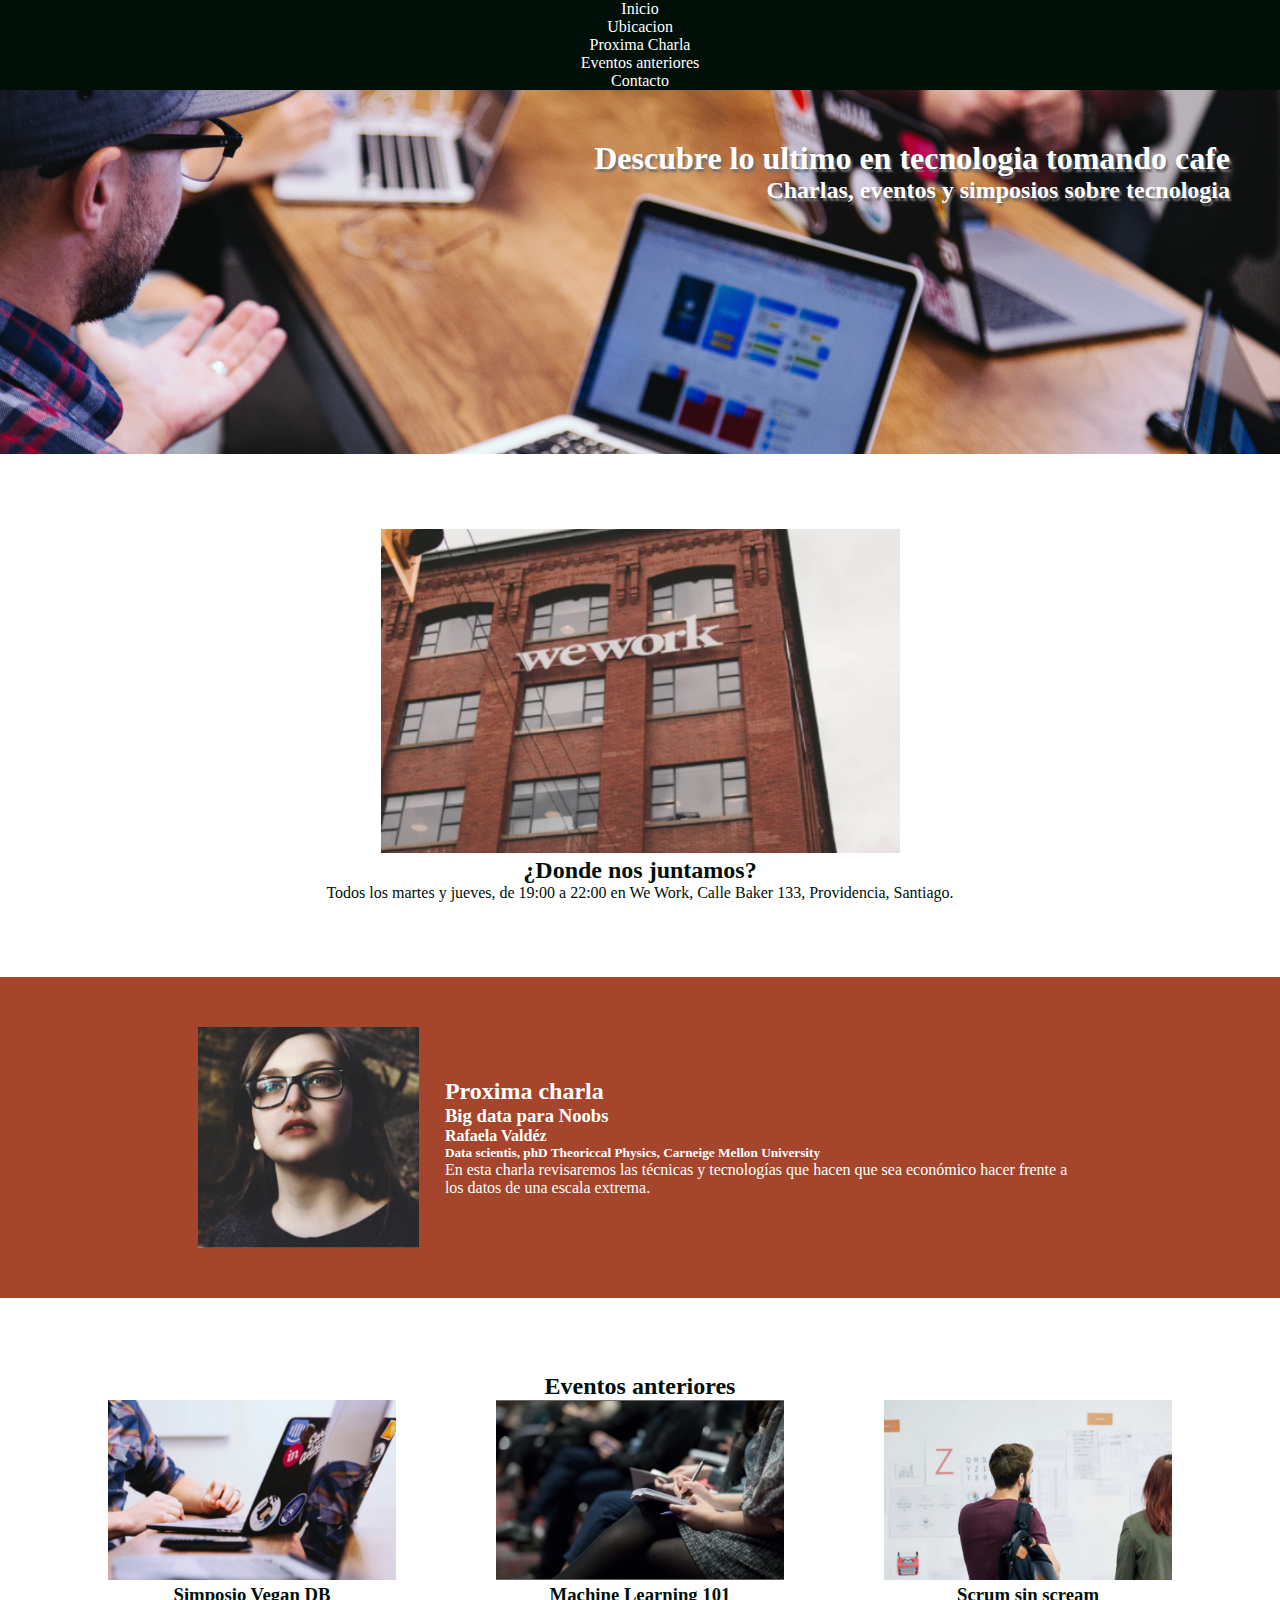
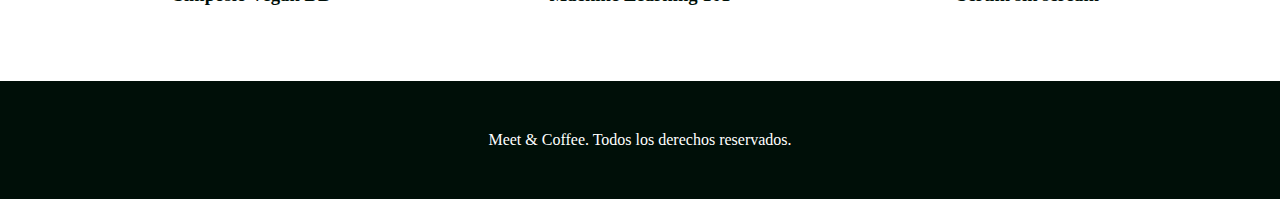
<file: index.html>
<!DOCTYPE html>
<html lang="es" dir="ltr">
  <head>
    <meta charset="utf-8" />
    <title>Meet & Coffee</title>
    <link rel="shortcut icon" type="imagen/png" href="favicon.png" />
    <meta name="author" content="Sebastian Urdaneta Clermont" />
    <meta name="description" content="Comparte tus conocimientos tomando cafe" />
    <meta name="keywords" content="charlas,eventos,simposios ,tecnologia, co-work" />
    <link rel="stylesheet" href="assets/css/style.css" />
  </head>

  <body>
    <!-- Barra de Navegacion -->
    <nav class="oscuro">
      <ul>
        <li><a href="#inicio">Inicio</a></li>
        <li><a href="#ubicacion">Ubicacion</a></li>
        <li><a href="#proxima-charla">Proxima Charla</a></li>
        <li><a href="#eventos">Eventos anteriores</a></li>
        <li><a href="#contacto">Contacto</a></li>
      </ul>
    </nav>

    <!-- Header de Inicio -->
    <header id="inicio" class="hero-section">
      <h1 class="">Descubre lo ultimo en tecnologia tomando cafe</h1>
      <h2 id="">Charlas, eventos y simposios sobre tecnologia</h2>
    </header>

    <!-- Seccion de Ubicacion -->
    <section id="ubicacion">
      <img src="assets/img/we-work.jpg" alt="We work location" />
      <h2>¿Donde nos juntamos?</h2>
      <p>Todos los martes y jueves, de 19:00 a 22:00 en We Work, Calle Baker 133, Providencia, Santiago.</p>
    </section>
    <!-- Seccion Proxima Charla -->
    <section id="proxima-charla" class="sweet-brown">
      <div class="centrado">
        <img src="assets/img/speaker.jpg" alt="Speaker" class="charla-speaker" />
        <div class="charla-texto">
          <h2>Proxima charla</h2>
          <h3>Big data para Noobs</h3>
          <h4>Rafaela Valdéz</h4>
          <h5>Data scientis, phD Theoriccal Physics, Carneige Mellon University</h5>
          <p>En esta charla revisaremos las técnicas y tecnologías que hacen que sea económico hacer frente a los datos de una escala extrema.</p>
        </div>
      </div>
    </section>

    <!-- Seccion Proximos Eventos -->
    <section id="eventos">
      <h2>Eventos anteriores</h2>
      <article class="evento">
        <img src="assets/img/simposio-vegan.jpg" alt="Events simposio vegan" class="imagenes-evento" />
        <h3>Simposio Vegan DB</h3>
      </article>

      <article class="evento">
        <img src="assets/img/machine-learning.jpg" alt="machine-learning" class="imagenes-evento" />
        <h3>Machine Learning 101</h3>
      </article>

      <article class="evento">
        <img src="assets/img/scrum-sin-scream.jpg" alt="scrum sin scream" class="imagenes-evento" />
        <h3>Scrum sin scream</h3>
      </article>
    </section>

    <!-- Pie de pagina -->
    <footer id="contacto" class="oscuro">
      <p>Meet & Coffee. Todos los derechos reservados.</p>
    </footer>
  </body>
</html>
</file>
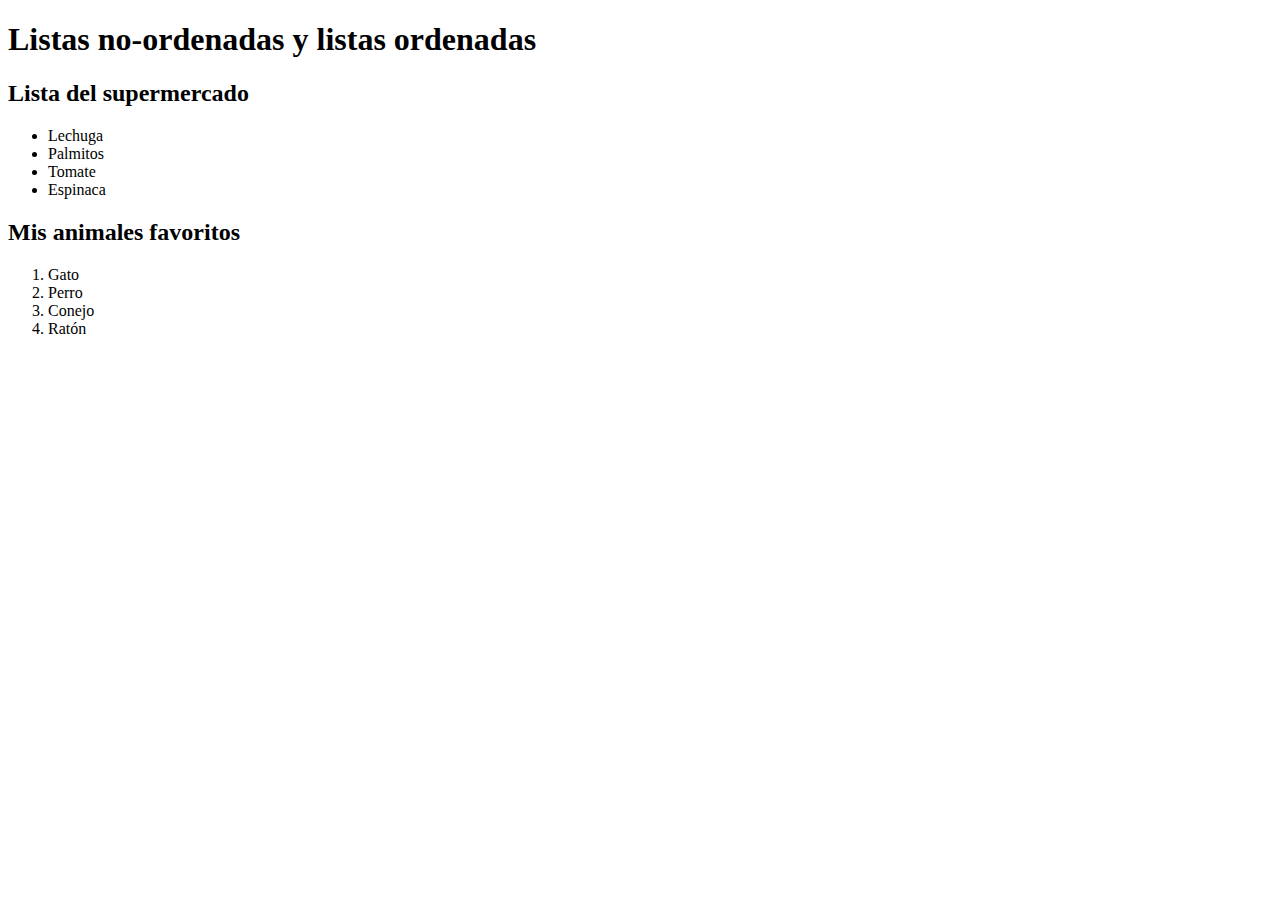
<file: index2.html>
<!DOCTYPE html>
<html>
<head>
<title>Listas no-ordenadas y listas ordenadas</title>
<meta charset="utf-8">
</head>
<body>
<h1>Listas no-ordenadas y listas ordenadas</h1>
<h2>Lista del supermercado</h2>
<ul>
<li>Lechuga</li>
<li>Palmitos</li>
<li>Tomate</li>
<li>Espinaca</li>
</ul>
<h2>Mis animales favoritos</h2>
<ol>
<li>Gato</li>
<li>Perro</li>
<li>Conejo</li>
<li>Ratón</li>
</ol>
</body>
</html>
</file>
<file: assets/css/style.css>
body{
  text-align: center;
  color: #000f08;
  margin: 0;
}
body *{
  padding: 0;
  margin: 0;
  border: 0;
}
.oscuro{
  background: #000f08;
  color: #ffffff;
}

.oscuro a{
  color: #ffffff;
  text-decoration: none
}

.sweet-brown{
  text-align: left;
  background: #a4452c;
  color: #ffffff;
  padding: 50px;
  white-space: nowrap;
}
.hero-section{
  text-align: right;
  background-image: url(../img/bg-hero.png);
  background-repeat: no-repeat;
  background-size: cover;
  color: #ffffff;
  text-shadow: 2px 3px 2px #707070;
  padding: 50px 50px 250px 50px;
}

section, footer {
  margin-top: 75px;
}

footer{
  padding: 50px;
}
.charla-speaker, .charla-texto, .evento {
display: inline-block;
}
.evento {
  width: 30%;
}
.centrado {
  width: 75%;
  margin: 0 auto;
}
.charla-speaker{
  width: 25%;
  vertical-align: middle;
}
.charla-texto{
  width: 72.5%;
  vertical-align: middle;
  margin-left: 2.5%;
  white-space: normal;
}
.imagenes-evento{
  width: 75%;
}
</file>
